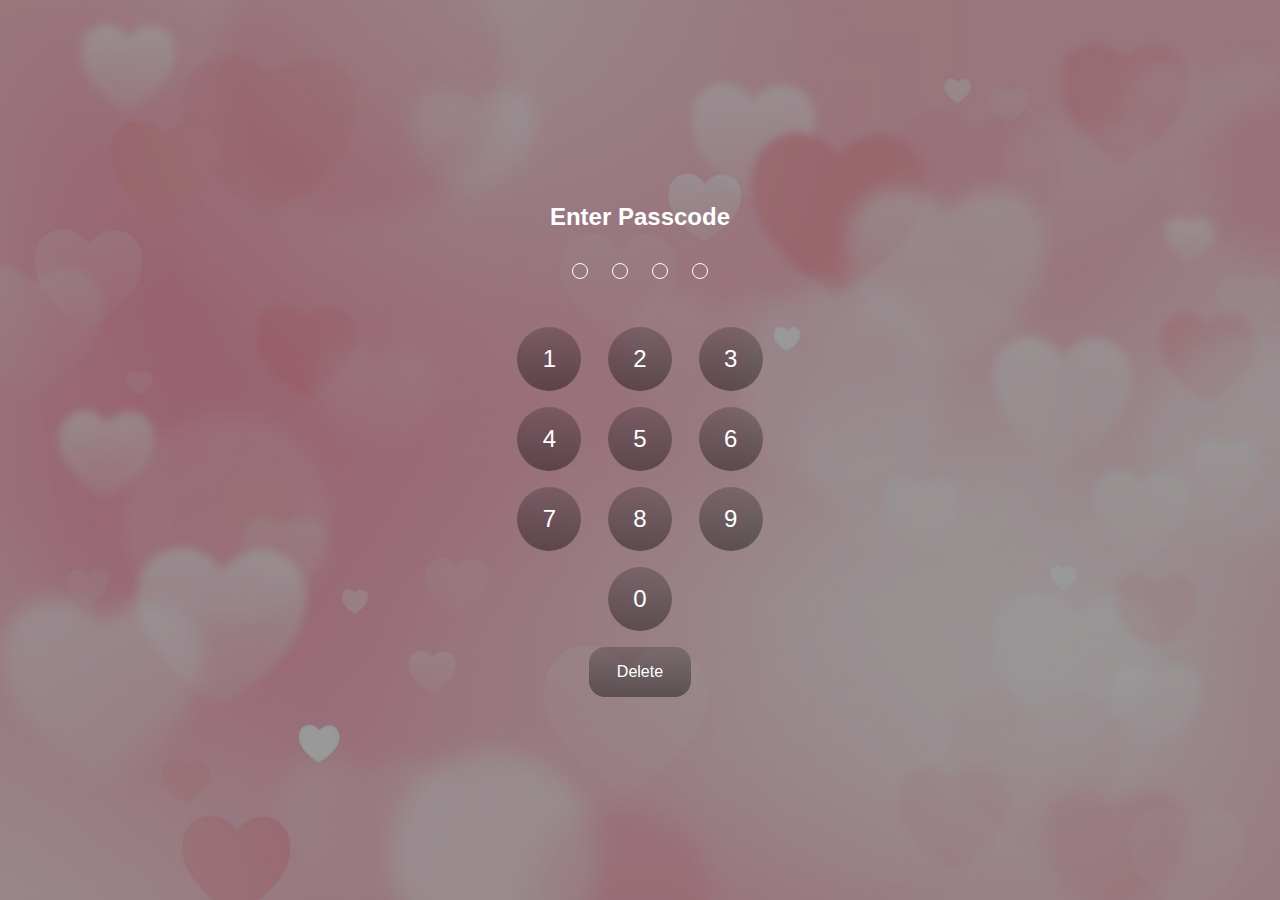
<file: index.html>
<!DOCTYPE html>
<html lang="en">
  <head>
    <meta charset="UTF-8" />
    <meta name="viewport" content="width=device-width, initial-scale=1.0" />
    <link rel="stylesheet" href="style.css" />
    <script src="index.js" defer></script>
    <title>Love</title>
  </head>
  <body>
    <main>
      <div class="hint">
        <h3 class="hint-text">Hint: Our Anniverssary</h3>
      </div>
      <h1>Enter Passcode</h1>
      <div class="lock">
        <span class="code"></span><span class="code"></span
        ><span class="code"></span><span class="code"></span>
      </div>

      <div class="numbers">
        <button class="btn" value="1">1</button
        ><button class="btn" value="2">2</button
        ><button class="btn" value="3">3</button
        ><button class="btn" value="4">4</button
        ><button class="btn" value="5">5</button
        ><button class="btn" value="6">6</button
        ><button class="btn" value="7">7</button
        ><button class="btn" value="8">8</button
        ><button class="btn" value="9">9</button
        ><button class="btn zero" value="0">0</button>
      </div>

      <div class="delete-container">
        <button class="delete">Delete</button>
      </div>
    </main>
  </body>
</html>
</file>
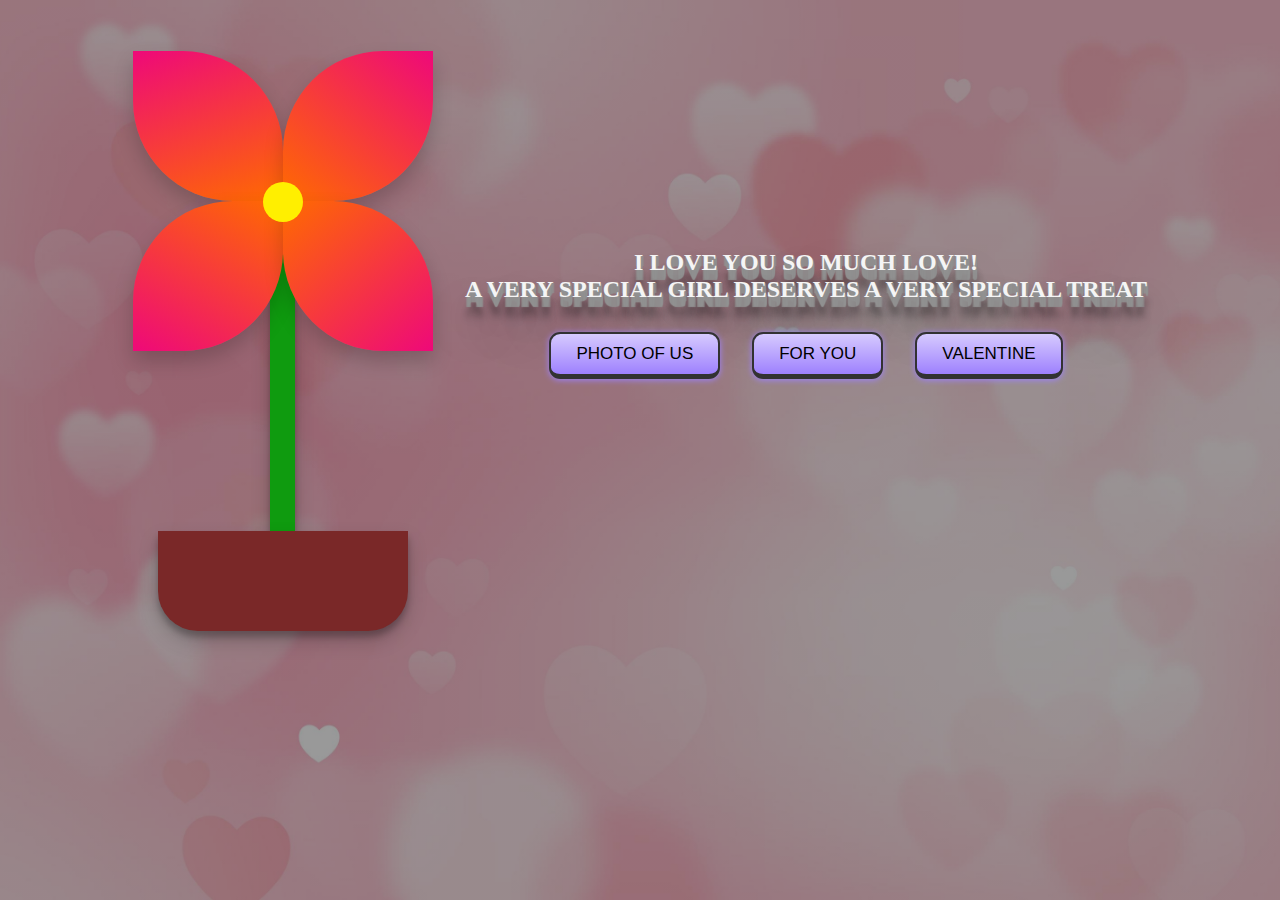
<file: flower.html>
<!DOCTYPE html>
<html lang="en">
  <head>
    <meta charset="UTF-8" />
    <meta name="viewport" content="width=device-width, initial-scale=1.0" />
    <title>My Gift</title>
    <link rel="stylesheet" href="flower.css" />
    <link href="https://unpkg.com/aos@2.3.1/dist/aos.css" rel="stylesheet" />
  </head>
  <body>
    <section>
      <div class="container" id="object">
        <div class="row">
          <div id="box1" class="box"></div>
          <div id="box2" class="box"></div>
        </div>
        <div class="row">
          <div id="box3" class="box"></div>
          <div id="box4" class="box"></div>
        </div>
        <div class="row">
          <div class="circle"></div>
        </div>
        <div class="row">
          <div id="line" class="line"></div>
        </div>
        <div class="row">
          <div id="pot" class="pot"></div>
        </div>
      </div>
      <div class="content">
        <div class="text-content">
          <h1 class="text-shadows">I love you so much love!</h1>
          <h3 class="text-shadows">
            A very special girl deserves a very special treat
          </h3>
        </div>
        <div class="btn-container">
          <button class="btn us">PHOTO OF US</button>
          <button class="you btn">FOR YOU</button>
          <button class="invitation btn">VALENTINE</button>
        </div>
      </div>
    </section>
  </body>
</html>
<script src="https://unpkg.com/aos@2.3.1/dist/aos.js"></script>
<script>
  AOS.init();
  const btn = document.querySelector(".us");
  const playlist = document.querySelector(".you");
  const invitation = document.querySelector(".invitation");

  btn.addEventListener("click", () => {
    window.location = "heart.html";
  });

  invitation.addEventListener("click", () => {
    window.location = "valentine.html";
  });

  playlist.addEventListener("click", () => {
    window.location = "playlist.html";
  });
</script>
</file>
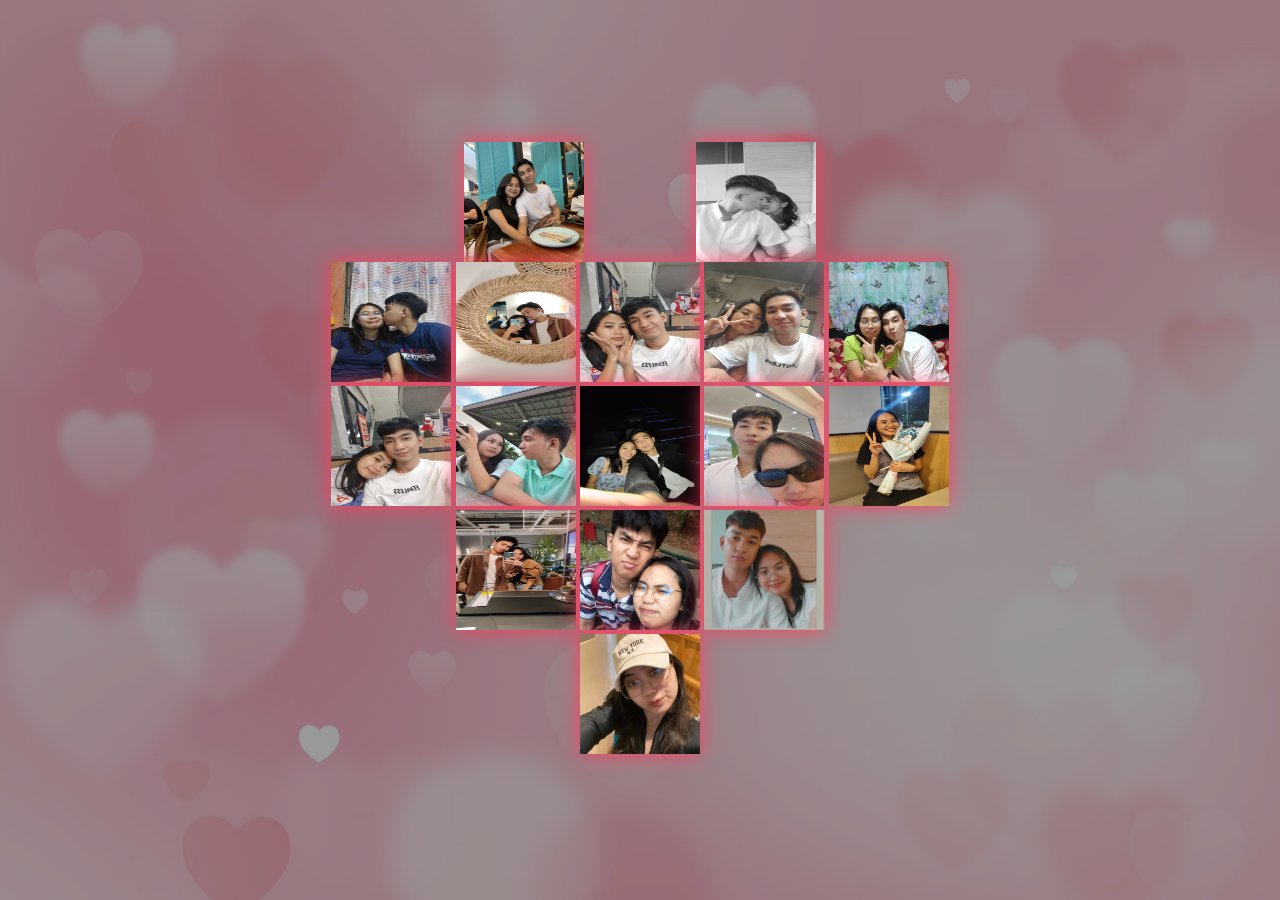
<file: heart.html>
<!DOCTYPE html>
<html lang="en">
  <head>
    <meta charset="UTF-8" />
    <meta name="viewport" content="width=device-width, initial-scale=1.0" />
    <title>Heart</title>
    <link rel="stylesheet" href="heart.css" />
    <link href="https://unpkg.com/aos@2.3.1/dist/aos.css" rel="stylesheet" />
  </head>
  <body>
    <main>
      <section class="heart-container">
        <figure class="top-heart">
          <img data-aos="fade-up" src="assets/baby.jpg" alt="" />
          <img data-aos="fade-up" src="assets/2.jfif" alt="" />
        </figure>
        <figure class="second-row">
          <img
            data-aos="fade-up"
            data-aos-delay="500"
            src="assets/3.jfif"
            alt=""
          />
          <img
            data-aos="fade-up"
            data-aos-delay="500"
            src="assets/4.jfif"
            alt=""
          />
          <img
            data-aos="fade-up"
            data-aos-delay="500"
            src="assets/5.jfif"
            alt=""
          />
          <img
            data-aos="fade-up"
            data-aos-delay="500"
            src="assets/6.jfif"
            alt=""
          />
          <img
            data-aos="fade-up"
            data-aos-delay="500"
            src="assets/7.jfif"
            alt=""
          />
        </figure>
        <figure class="third-row">
          <img
            data-aos="fade-up"
            data-aos-delay="1000"
            src="assets/8.jfif"
            alt=""
          />
          <img
            data-aos="fade-up"
            data-aos-delay="1000"
            src="assets/9.jfif"
            alt=""
          />
          <img
            data-aos="fade-up"
            data-aos-delay="1000"
            src="assets/10.jfif"
            alt=""
          />
          <img
            data-aos="fade-up"
            data-aos-delay="1000"
            src="assets/11.jfif"
            alt=""
          />
          <img
            data-aos="fade-up"
            data-aos-delay="1000"
            src="assets/12.jfif"
            alt=""
          />
        </figure>
        <figure class="fourth-row">
          <img
            data-aos="fade-up"
            data-aos-delay="1500"
            src="assets/13.jfif"
            alt=""
          />
          <img
            data-aos="fade-up"
            data-aos-delay="1500"
            src="assets/14.jfif"
            alt=""
          />
          <img
            data-aos="fade-up"
            data-aos-delay="1500"
            src="assets/mema.jpg"
            alt=""
          />
        </figure>
        <figure class="fifth-row">
          <img
            data-aos="fade-up"
            data-aos-delay="2000"
            src="assets/love.jpg"
            alt=""
          />
        </figure>
      </section>
    </main>
  </body>
</html>
<script src="https://unpkg.com/aos@2.3.1/dist/aos.js"></script>
<script>
  AOS.init({
    duration: 1000,
  });
</script>
</file>
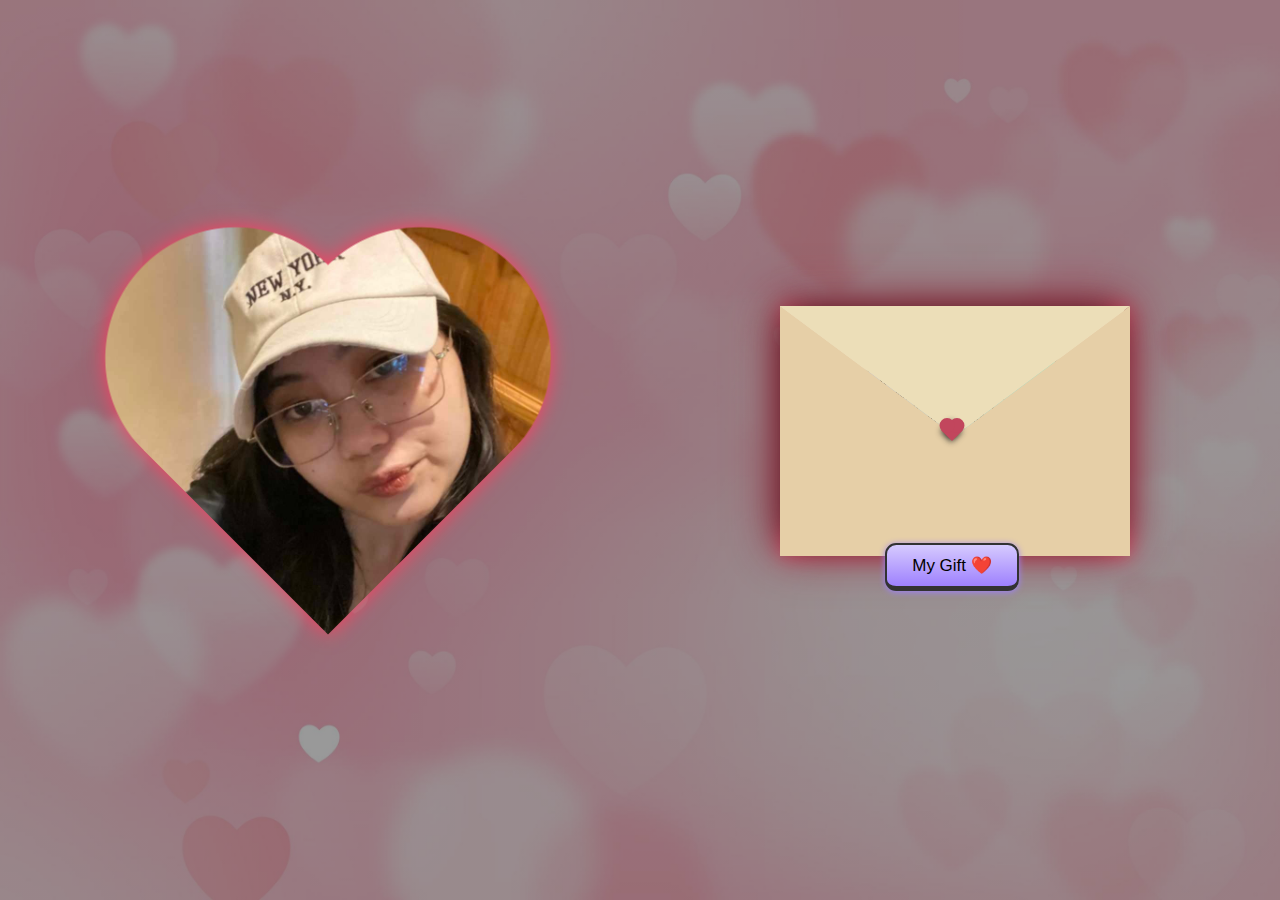
<file: home.html>
<!DOCTYPE html>
<html lang="en">
  <head>
    <meta charset="UTF-8" />
    <meta name="viewport" content="width=device-width, initial-scale=1.0" />
    <link rel="stylesheet" href="home.css" />
    <title>Love</title>
    <link rel="preconnect" href="https://fonts.googleapis.com" />
    <link rel="preconnect" href="https://fonts.gstatic.com" crossorigin />
    <link
      href="https://fonts.googleapis.com/css2?family=Caveat:wght@400..700&display=swap"
      rel="stylesheet"
    />
    <script src="home.js" defer></script>
  </head>
  <body>
    <main>
      <!-- <div class="heart"></div> -->
      <figure class="img-heart">
        <img src="assets/love.jpg" alt="" />
      </figure>

      <div class="container">
        <div class="envelope-wrapper">
          <div class="envelope">
            <div class="letter">
              <div class="text">
                <strong> Dear Love, </strong>
                <p>
                  Happy Valentine's day love, You're the prettiest girl I ever
                  met. I adore you to the fullest. Let me take care of you for
                  the rest of your life.
                </p>
                <p class="sincerely">Sincerely, Love</p>
              </div>
            </div>
          </div>
          <div class="heart"></div>
        </div>
        <button class="btn">My Gift ❤️</button>
      </div>
    </main>
  </body>
</html>
</file>
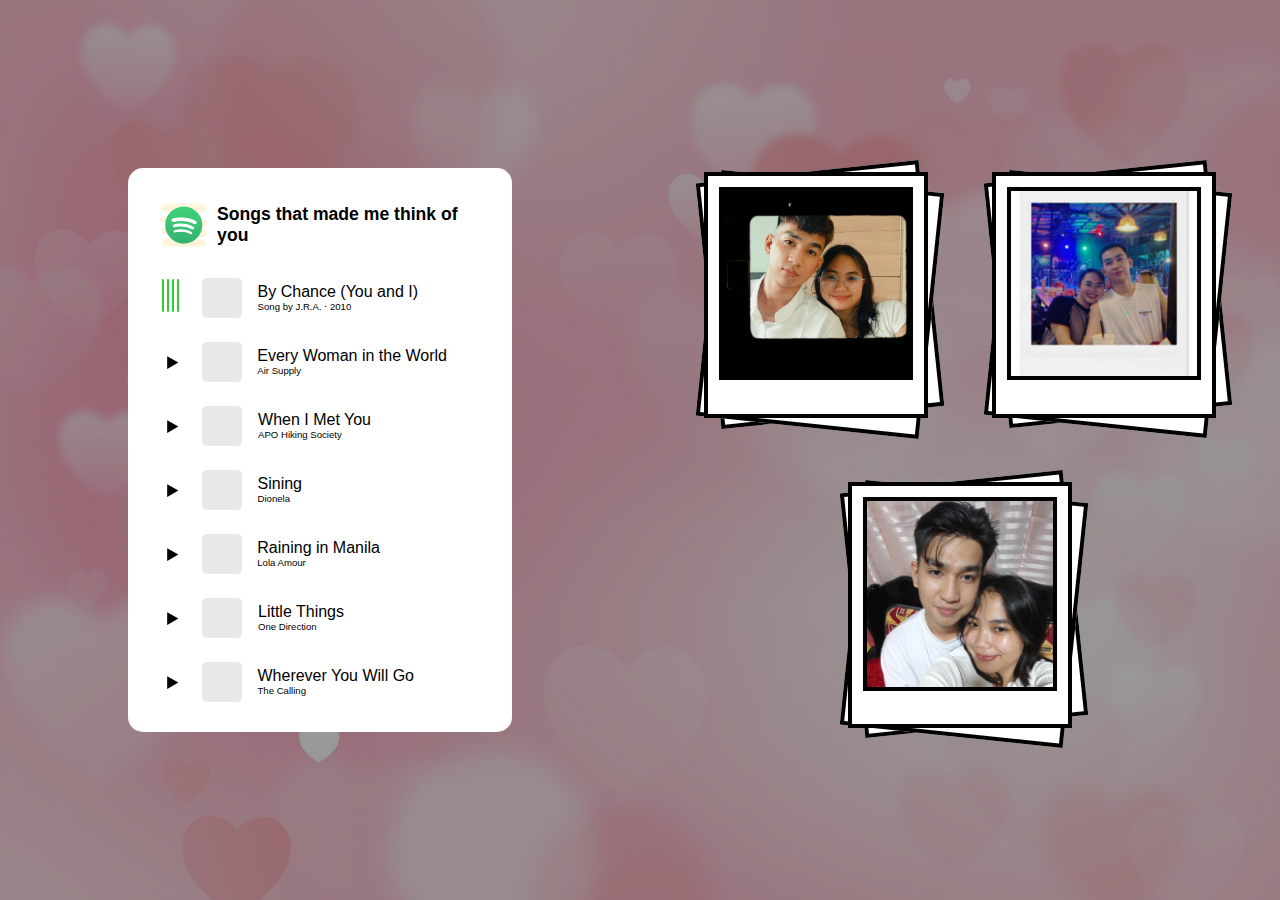
<file: playlist.html>
<!DOCTYPE html>
<html lang="en">
  <head>
    <meta charset="UTF-8" />
    <meta name="viewport" content="width=device-width, initial-scale=1.0" />
    <title>Document</title>
    <link rel="stylesheet" href="playlist.css" />
  </head>
  <body>
    <main>
      <div class="container">
        <div class="main">
          <div class="currentplaying">
            <svg
              height="50px"
              width="50px"
              viewBox="0 0 64 64"
              xmlns="http://www.w3.org/2000/svg"
              class="spotify"
            >
              <radialGradient
                gradientUnits="userSpaceOnUse"
                gradientTransform="translate(0 -534)"
                r="43.888"
                cy="572.064"
                cx="33.34"
                id="ipdIa4~cOclR8yt_ClW93a"
              >
                <stop stop-color="#f4e9c3" offset="0"></stop>
                <stop stop-color="#f8eecd" offset=".219"></stop>
                <stop stop-color="#fdf4dc" offset=".644"></stop>
                <stop stop-color="#fff6e1" offset="1"></stop>
              </radialGradient>
              <path
                d="M51.03,37.34c0.16,0.98,1.08,1.66,2.08,1.66h5.39c2.63,0,4.75,2.28,4.48,4.96	C62.74,46.3,60.64,48,58.29,48H49c-1.22,0-2.18,1.08-1.97,2.34c0.16,0.98,1.08,1.66,2.08,1.66h8.39c1.24,0,2.37,0.5,3.18,1.32	C61.5,54.13,62,55.26,62,56.5c0,2.49-2.01,4.5-4.5,4.5h-49c-1.52,0-2.9-0.62-3.89-1.61C3.62,58.4,3,57.02,3,55.5	C3,52.46,5.46,50,8.5,50H14c1.22,0,2.18-1.08,1.97-2.34C15.81,46.68,14.89,44,13.89,44H5.5c-2.63,0-4.75-2.28-4.48-4.96	C1.26,36.7,3.36,35,5.71,35H8c1.71,0,3.09-1.43,3-3.16C10.91,30.22,9.45,29,7.83,29H4.5c-2.63,0-4.75-2.28-4.48-4.96	C0.26,21.7,2.37,20,4.71,20H20c0.83,0,1.58-0.34,2.12-0.88C22.66,18.58,23,17.83,23,17c0-1.66-1.34-3-3-3h-1.18	c-0.62-0.09-1.43,0-2.32,0h-9c-1.52,0-2.9-0.62-3.89-1.61S2,10.02,2,8.5C2,5.46,4.46,3,7.5,3h49c3.21,0,5.8,2.79,5.47,6.06	C61.68,11.92,60.11,14,57.24,14H52c-2.76,0-5,2.24-5,5c0,1.38,0.56,2.63,1.46,3.54C49.37,23.44,50.62,24,52,24h6.5	c3.21,0,5.8,2.79,5.47,6.06C63.68,32.92,61.11,35,58.24,35H53C51.78,35,50.82,36.08,51.03,37.34z"
                fill="url(#ipdIa4~cOclR8yt_ClW93a)"
              ></path>
              <linearGradient
                gradientUnits="userSpaceOnUse"
                gradientTransform="translate(0 -534)"
                y2="590.253"
                y1="530.096"
                x2="32"
                x1="32"
                id="ipdIa4~cOclR8yt_ClW93b"
              >
                <stop stop-color="#42d778" offset="0"></stop>
                <stop stop-color="#3dca76" offset=".428"></stop>
                <stop stop-color="#34b171" offset="1"></stop>
              </linearGradient>
              <path
                d="M57,32c0,12.837-9.663,23.404-22.115,24.837C33.942,56.942,32.971,57,32,57	c-1.644,0-3.25-0.163-4.808-0.471C15.683,54.298,7,44.163,7,32C7,18.192,18.192,7,32,7S57,18.192,57,32z"
                fill="url(#ipdIa4~cOclR8yt_ClW93b)"
              ></path>
              <path
                d="M41.683,44.394c-0.365,0-0.731-0.181-1.096-0.365c-3.471-2.009-7.674-3.105-12.24-3.105	c-2.559,0-5.116,0.364-7.491,0.912c-0.365,0-0.914,0.183-1.096,0.183c-0.914,0-1.461-0.732-1.461-1.462	c0-0.913,0.547-1.463,1.279-1.643c2.923-0.732,5.846-1.096,8.951-1.096c5.116,0,9.866,1.276,13.885,3.655	c0.548,0.364,0.914,0.73,0.914,1.642C43.145,43.847,42.414,44.394,41.683,44.394z M44.241,38.181c-0.547,0-0.912-0.18-1.279-0.364	c-3.835-2.375-9.135-3.839-15.163-3.839c-2.924,0-5.664,0.366-7.674,0.916c-0.549,0.18-0.731,0.18-1.096,0.18	c-1.096,0-1.827-0.912-1.827-1.826c0-1.096,0.549-1.645,1.461-2.009c2.74-0.73,5.481-1.279,9.317-1.279	c6.213,0,12.241,1.463,16.991,4.384c0.73,0.364,1.096,1.096,1.096,1.826C46.069,37.269,45.337,38.181,44.241,38.181z M47.165,30.876	c-0.548,0-0.731-0.182-1.279-0.364c-4.385-2.559-10.961-4.021-17.356-4.021c-3.289,0-6.577,0.366-9.5,1.096	c-0.366,0-0.731,0.182-1.279,0.182c-1.279,0.183-2.193-0.912-2.193-2.192c0-1.279,0.731-2.009,1.644-2.192	c3.471-1.096,7.125-1.462,11.327-1.462c6.943,0,14.25,1.462,19.731,4.567c0.73,0.366,1.278,1.096,1.278,2.193	C49.357,29.961,48.442,30.876,47.165,30.876z"
                fill="#fff"
              ></path>
            </svg>
            <p class="heading">Songs that made me think of you</p>
          </div>
          <div class="loader">
            <div class="song">
              <p class="name">By Chance (You and I)</p>
              <p class="artist">Song by J.R.A. ‧ 2010</p>
            </div>
            <div class="albumcover"></div>
            <div class="loading">
              <div class="load"></div>
              <div class="load"></div>
              <div class="load"></div>
              <div class="load"></div>
            </div>
          </div>
          <div class="loader">
            <div class="song">
              <p class="name">Every Woman in the World</p>
              <p class="artist">Air Supply</p>
            </div>
            <div class="albumcover"></div>
            <div class="play"></div>
          </div>
          <div class="loader">
            <div class="song">
              <p class="name">When I Met You</p>
              <p class="artist">APO Hiking Society</p>
            </div>
            <div class="albumcover"></div>
            <div class="play"></div>
          </div>
          <div class="loader">
            <div class="song">
              <p class="name">Sining</p>
              <p class="artist">Dionela</p>
            </div>
            <div class="albumcover"></div>
            <div class="play"></div>
          </div>
          <div class="loader">
            <div class="song">
              <p class="name">Raining in Manila</p>
              <p class="artist">Lola Amour</p>
            </div>
            <div class="albumcover"></div>
            <div class="play"></div>
          </div>
          <div class="loader">
            <div class="song">
              <p class="name">Little Things</p>
              <p class="artist">One Direction</p>
            </div>
            <div class="albumcover"></div>
            <div class="play"></div>
          </div>
          <div class="loader">
            <div class="song">
              <p class="name">Wherever You Will Go</p>
              <p class="artist">The Calling</p>
            </div>
            <div class="albumcover"></div>
            <div class="play"></div>
          </div>
        </div>
      </div>

      <section class="right">
        <div class="stack row">
          <div class="card">
            <div class="image">
              <img src="assets/collage1.jpg" alt="" />
            </div>
          </div>
        </div>
        <div class="stack">
          <div class="card">
            <div class="image">
              <img src="assets/collage2.jpg" alt="" />
            </div>
          </div>
        </div>
        <div class="stack">
          <div class="card">
            <div class="image">
              <img src="assets/collage3.jpg" alt="" />
            </div>
          </div>
        </div>
      </section>
    </main>
  </body>
</html>
</file>
<file: style.css>
* {
  margin: 0;
  padding: 0;
  box-sizing: border-box;
  font-family: "Gill Sans", "Gill Sans MT", Calibri, "Trebuchet MS", sans-serif;
}

body {
  width: 100%;
  height: 100dvh;
  background: linear-gradient(to top, rgba(0, 0, 0, 0.4), rgba(0, 0, 0, 0.4)),
    url("assets/bg.jpg");
  background-position: center;
  background-size: cover;

  display: flex;
  justify-content: center;
  align-items: center;
}

main {
  width: 100%;
}

main > h1 {
  text-align: center;
  font-size: 1.5rem;
  color: white;
}

.lock {
  margin-block: 2rem;
  width: 100%;
  display: flex;
  justify-content: center;
  gap: 1.5rem;
}

.code {
  width: 1rem;
  height: 1rem;
  border-radius: 50%;
  border: 1px solid white;
}

.numbers {
  margin-block-start: 3rem;
  width: 65%;
  margin-inline: auto;
  display: grid;
  grid-template-columns: repeat(3, 1fr);
  place-items: center;
  gap: 1rem;
}

.btn {
  width: 1rem;
  height: 1rem;
  padding: 2rem;
  border-radius: 50%;
  background: linear-gradient(to top, rgba(0, 0, 0, 0.4), rgba(0, 0, 0, 0.2));
  color: white;
  font-size: 1.5rem;
  outline: none;
  border: none;

  display: flex;
  justify-content: center;
  align-items: center;
  cursor: pointer;
}

.zero {
  grid-column: 2 / 3;
}

.delete-container {
  width: 65%;
  display: flex;
  justify-content: center;
  align-items: center;
  margin-inline: auto;
}

.delete {
  margin-block: 1rem;
  width: 40%;
  font-size: 1rem;
  outline: none;
  border: none;
  padding: 1rem;
  border-radius: 1rem;
  color: white;
  background: linear-gradient(to top, rgba(0, 0, 0, 0.4), rgba(0, 0, 0, 0.2));
}

.hint {
  text-align: center;
  color: rgb(207, 27, 27);
  font-size: 0.8rem;
  height: 1rem;
  width: 100%;
}

.hint-text {
  display: none;
}

@media all and (min-width: 1024px) and (orientation: landscape) {
  .numbers {
    width: 20%;
  }

  .delete-container {
    width: 20%;
  }
}
</file>
<file: flower.css>
* {
  margin: 0;
  padding: 0;
  box-sizing: border-box;
  font-family: "Gill Sans", "Gill Sans MT", Calibri, "Trebuchet MS", sans-serif;
}

:root {
  --color-primary: #f6aca2;
  --color-secondary: #f49b90;
  --color-tertiary: #f28b7d;
  --color-quaternary: #f07a6a;
  --color-quinary: #ee6352;
}

body {
  width: 100%;
  height: 100dvh;
  background: linear-gradient(to top, rgba(0, 0, 0, 0.4), rgba(0, 0, 0, 0.4)),
    url("assets/bg.jpg");
  background-position: center;
  background-size: cover;
}

section {
  display: flex;
  justify-content: center;
  align-items: center;
  gap: 2rem;
}

.content {
  display: flex;
  flex-direction: column;
  align-items: center;
}

.text-content > .text-shadows {
  text-transform: uppercase;
  text-align: center;
  font-family: verdana;
  font-size: 1.5em;
  font-weight: 700;
  color: #f5f5f5;
  text-shadow: 1px 1px 1px #919191, 1px 2px 1px #919191, 1px 3px 1px #919191,
    1px 4px 1px #919191, 1px 5px 1px #919191, 1px 6px 1px #919191,
    1px 7px 1px #919191, 1px 8px 1px #919191, 1px 9px 1px #919191,
    1px 10px 1px #919191, 1px 18px 6px rgba(16, 16, 16, 0.4),
    1px 22px 10px rgba(16, 16, 16, 0.2), 1px 25px 35px rgba(16, 16, 16, 0.2),
    1px 30px 60px rgba(16, 16, 16, 0.4);
}
/* flower */
.container {
  padding-top: 4%;
}
.row {
  display: flex;
  align-items: center;
  justify-content: center;
}
.box {
  width: 150px;
  height: 150px;
  z-index: 10;
  box-shadow: 0 10px 20px rgba(0, 0, 0, 0.19);
  animation: 2s scale linear;
}
#box1 {
  transform-origin: bottom right;
  border-radius: 0px 100px 0px 100px;
  background: linear-gradient(160deg, #ee0979 0%, #ff6a00 100%);
}
#box2 {
  transform-origin: bottom left;
  border-radius: 100px 0px 100px 0px;
  background: linear-gradient(220deg, #ee0979 0%, #ff6a00 100%);
}
#box3 {
  transform-origin: top right;
  border-radius: 100px 0px 100px 0px;
  background: linear-gradient(30deg, #ee0979 0%, #ff6a00 100%);
}
#box4 {
  transform-origin: top left;
  border-radius: 0px 100px 0px 100px;
  background: linear-gradient(320deg, #ee0979 0%, #ff6a00 100%);
}
.circle {
  width: 40px;
  height: 40px;
  border-radius: 100%;
  background: #ffef00;
  z-index: 100;
  margin-top: -298px;
}
.line {
  background: #0f9b0f;
  margin-top: -130px;
  width: 25px;
  height: 310px;
  box-shadow: 0 10px 20px rgba(0, 0, 0, 0.19), 0 6px 6px rgba(0, 0, 0, 0.23);
}
.pot {
  background: #7a2828;
  border-radius: 0px 0px 40px 40px;
  width: 250px;
  height: 100px;
  box-shadow: 0 10px 20px rgba(0, 0, 0, 0.19), 0 6px 6px rgba(0, 0, 0, 0.23);
}
@keyframes scale {
  0% {
    scale: 0.1;
  }
  100% {
    scale: 1;
  }
}

.btn-container {
  width: 100%;
  display: flex;
  gap: 2rem;
  justify-content: center;
}

.btn,
.btn:focus {
  margin-block-start: 2rem;
  font-size: 17px;
  padding: 10px 25px;
  border-radius: 0.7rem;
  background-image: linear-gradient(rgb(214, 202, 254), rgb(158, 129, 254));
  border: 2px solid rgb(50, 50, 50);
  border-bottom: 5px solid rgb(50, 50, 50);
  box-shadow: 0px 1px 6px 0px rgb(158, 129, 254);
  transform: translate(0, -3px);
  cursor: pointer;
  transition: 0.2s;
  transition-timing-function: linear;
}

.btn:active {
  transform: translate(0, 0);
  border-bottom: 2px solid rgb(50, 50, 50);
}
</file>
<file: heart.css>
* {
  margin: 0;
  padding: 0;
  box-sizing: border-box;
  font-family: "Gill Sans", "Gill Sans MT", Calibri, "Trebuchet MS", sans-serif;
}

body {
  width: 100%;
  height: 100dvh;
  background: linear-gradient(to top, rgba(0, 0, 0, 0.4), rgba(0, 0, 0, 0.4)),
    url("assets/bg.jpg");
  background-position: center;
  background-size: cover;
}

main {
  width: 100%;
  height: 100%;
  padding: 1rem;
  /* display: flex;
  justify-content: center;
  align-items: center; */
}

.heart-container {
  width: 100%;
  height: 100%;
  display: flex;
  flex-direction: column;
  justify-content: center;
  align-items: center;
}

.top-heart {
  width: 100%;
  display: flex;
  justify-content: center;
  gap: 7rem;
}

img {
  height: 120px;
  width: 120px;
  filter: drop-shadow(0 0 10px #ff3e60);
}

.btn,
.btn:focus {
  font-size: 17px;
  padding: 10px 25px;
  border-radius: 0.7rem;
  background-image: linear-gradient(rgb(214, 202, 254), rgb(158, 129, 254));
  border: 2px solid rgb(50, 50, 50);
  border-bottom: 5px solid rgb(50, 50, 50);
  box-shadow: 0px 1px 6px 0px rgb(158, 129, 254);
  transform: translate(0, -3px);
  cursor: pointer;
  transition: 0.2s;
  transition-timing-function: linear;
}

.btn:active {
  transform: translate(0, 0);
  border-bottom: 2px solid rgb(50, 50, 50);
}
</file>
<file: home.css>
* {
  margin: 0;
  padding: 0;
  box-sizing: border-box;
  font-family: "Gill Sans", "Gill Sans MT", Calibri, "Trebuchet MS", sans-serif;
}

:root {
  --primary: white;
  --bg-color: #254336;
  --bg-envelope-color: #f5edd1;
  --envelope-tab: #ecdeb8;
  --envelope-cover: #e6cfa7;
  --shadow-color: #1c1c1c;
  --heart-color: #c2465d;
}

body {
  width: 100%;
  height: 100dvh;
  background: linear-gradient(to top, rgba(0, 0, 0, 0.4), rgba(0, 0, 0, 0.4)),
    url("assets/bg.jpg");
  background-position: center;
  background-size: cover;
}

main {
  width: 100%;
  height: 100dvh;
  padding: 1rem;
  display: flex;
}

/* .heart {
  --c: red;
  width: 200px;
  aspect-ratio: 1;
  background: radial-gradient(circle at 60% 65%, var(--c) 64%, #0000 65%) top
      left/50% 50%,
    radial-gradient(circle at 40% 65%, var(--c) 64%, #0000 65%) top right/50%
      50%,
    conic-gradient(from -45deg at 50% 85.5%, var(--c) 90deg, #0000 0)
      bottom/100% 50%;
  background-repeat: no-repeat;
}
 */
img {
  width: 450px;
  height: 450px;
  aspect-ratio: 1;
  object-fit: cover;
  --_m: radial-gradient(#000 69%, #0000 70%) 84.5%/50%;
  -webkit-mask-box-image: var(--_m);
  mask-border: var(--_m);
  clip-path: polygon(-41% 0, 50% 91%, 141% 0);
}

.img-heart {
  filter: drop-shadow(0 0 10px #ff3e60);
  width: 100%;
  display: flex;
  justify-content: center;
  align-items: center;
}

/* fallback until better support for mask-border */
@supports not (-webkit-mask-box-image: var(--_m)) {
  img {
    --_m: radial-gradient(at 70% 31%, #000 29%, #0000 30%),
      radial-gradient(at 30% 31%, #000 29%, #0000 30%),
      linear-gradient(#000 0 0) bottom/100% 50% no-repeat;
    -webkit-mask: var(--_m);
    mask: var(--_m);
  }
}

.container {
  width: 100%;
  display: flex;
  flex-direction: column;
  justify-content: center;
  align-items: center;
}
.container > .envelope-wrapper {
  background: var(--bg-envelope-color);
  box-shadow: 0 0 40px var(--shadow-color);
  filter: drop-shadow(0 0 10px #ff3e60);
}
.envelope-wrapper > .envelope {
  position: relative;
  width: 21.5rem;
  height: 15rem;
}
.envelope-wrapper > .envelope::before {
  content: "";
  position: absolute;
  top: 0;
  z-index: 2;
  border-top: 130px solid var(--envelope-tab);
  border-right: 175px solid transparent;
  border-left: 175px solid transparent;
  transform-origin: top;
  transition: all 0.5s ease-in-out 0.7s;
}
.envelope-wrapper > .envelope::after {
  content: "";
  position: absolute;
  z-index: 2;
  width: 0px;
  height: 0px;
  border-top: 130px solid transparent;
  border-right: 175px solid var(--envelope-cover);
  border-bottom: 120px solid var(--envelope-cover);
  border-left: 175px solid var(--envelope-cover);
}
.sincerely {
  text-align: text;
  margin-right: 1rem;
}

.envelope > .letter {
  position: absolute;
  right: 20%;
  bottom: 0;
  width: 54%;
  height: 80%;
  background: #74ebd5; /* fallback for old browsers */
  background: -webkit-linear-gradient(
    to right,
    #acb6e5,
    #74ebd5
  ); /* Chrome 10-25, Safari 5.1-6 */
  background: linear-gradient(
    to right,
    #acb6e5,
    #74ebd5
  ); /* W3C, IE 10+/ Edge, Firefox 16+, Chrome 26+, Opera 12+, Safari 7+ */

  text-align: center;
  transition: all 1s ease-in-out;
  box-shadow: 0 0 5px var(--shadow-color);
  padding: 20px 10px;
}

.envelope > .letter > .text {
  font-family: "Caveat", cursive;
  font-style: normal;
  color: var(--txt-color);
  text-align: justify;
  font-size: 11px;
  padding-right: 2px;
}

.text strong {
  font-size: 12px;
}

.heart {
  position: absolute;
  top: 50%;
  left: 50%;
  width: 15px;
  height: 15px;
  background: var(--heart-color);
  z-index: 4;
  transform: translate(-50%, -20%) rotate(45deg);
  transition: transform 0.5s ease-in-out 1s;
  box-shadow: 0 1px 6px var(--shadow-color);
  cursor: pointer;
}

.heart:before,
.heart:after {
  content: "";
  position: absolute;
  width: 15px;
  height: 15px;
  background-color: var(--heart-color);
  border-radius: 50%;
}
.heart:before {
  top: -7.5px;
}
.heart:after {
  right: 7.5px;
}
.flap > .envelope:before {
  transform: rotateX(180deg);
  z-index: 0;
}
.flap > .envelope > .letter {
  bottom: 100px;
  transform: scale(1.5);
  transition-delay: 1s;
}
.flap > .heart {
  transform: rotate(90deg);
  transition-delay: 0.4s;
}

.btn,
.btn:focus {
  font-size: 17px;
  padding: 10px 25px;
  border-radius: 0.7rem;
  background-image: linear-gradient(rgb(214, 202, 254), rgb(158, 129, 254));
  border: 2px solid rgb(50, 50, 50);
  border-bottom: 5px solid rgb(50, 50, 50);
  box-shadow: 0px 1px 6px 0px rgb(158, 129, 254);
  transform: translate(0, -3px);
  cursor: pointer;
  transition: 0.2s;
  transition-timing-function: linear;
}

.btn:active {
  transform: translate(0, 0);
  border-bottom: 2px solid rgb(50, 50, 50);
}
</file>
<file: playlist.css>
* {
  margin: 0;
  padding: 0;
  box-sizing: border-box;
  font-family: "Gill Sans", "Gill Sans MT", Calibri, "Trebuchet MS", sans-serif;
}

:root {
  --color-primary: #f6aca2;
  --color-secondary: #f49b90;
  --color-tertiary: #f28b7d;
  --color-quaternary: #f07a6a;
  --color-quinary: #ee6352;
}

body {
  width: 100%;
  height: 100dvh;
  background: linear-gradient(to top, rgba(0, 0, 0, 0.4), rgba(0, 0, 0, 0.4)),
    url("assets/bg.jpg");
  background-position: center;
  background-size: cover;
}

main {
  width: 100%;
  height: 100%;
  display: flex;
  justify-content: center;
  align-items: center;
}

.right {
  width: 100%;
  display: flex;
  flex-wrap: wrap;
  justify-content: center;
  gap: 4rem;
}
/* From Uiverse.io by janisar-hyder */
img {
  display: block;
  width: 100%;
}

.stack {
  width: 35%;
  transition: 0.25s ease;
}

.stack:hover {
  transform: rotate(5deg);
}

.card:before {
  transform: translatey(-2%) rotate(-4deg);
}
.card:after {
  transform: translatey(2%) rotate(4deg);
}

.card {
  aspect-ratio: 3 / 2;
  border: 4px solid;
  background-color: #fff;
  position: relative;
  transition: 0.15s ease;
  cursor: pointer;
  padding: 5% 5% 15% 5%;
  &:before,
  &:after {
    content: "";
    display: block;
    position: absolute;
    height: 100%;
    width: 100%;
    border: 4px solid;
    background-color: #fff;
    transform-origin: center center;
    z-index: -1;
    transition: 0.15s ease;
    top: 0;
    left: 0;
  }

  &:before {
    transform: translatey(-2%) rotate(-6deg);
  }

  &:after {
    transform: translatey(2%) rotate(6deg);
  }
}
.image {
  width: 100%;
  border: 4px solid;
  background-color: #eee;
  aspect-ratio: 1 / 1;
  position: relative;
}

.browser-warning {
  margin-bottom: 4rem;
}

@supports (aspect-ratio: 1 / 1) {
  .browser-warning {
    display: none;
  }
}

/* From Uiverse.io by Praashoo7 */
.container {
  width: 100%;
  display: flex;
  justify-content: center;
  align-items: center;
}

.main {
  width: 60%;
  background-color: white;
  padding: 1em;
  padding-bottom: 1.1em;
  border-radius: 15px;
  margin: 1em;
}

.loader {
  display: flex;
  flex-direction: row;
  height: 4em;
  padding-left: 1em;
  padding-right: 1em;
  transform: rotate(180deg);
  justify-content: right;
  border-radius: 10px;
  transition: 0.4s ease-in-out;
}

.loader:hover {
  cursor: pointer;
  background-color: lightgray;
}

.currentplaying {
  display: flex;
  margin: 1em;
}

.spotify {
  width: 50px;
  height: 50px;
  margin-right: 0.6em;
}

.heading {
  color: black;
  font-size: 1.1em;
  font-weight: bold;
  align-self: center;
}

.loading {
  display: flex;
  margin-top: 1em;
  margin-left: 0.3em;
}

.load {
  width: 2px;
  height: 33px;
  background-color: limegreen;
  animation: 1s move6 infinite;
  border-radius: 5px;
  margin: 0.1em;
}

.load:nth-child(1) {
  animation-delay: 0.2s;
}

.load:nth-child(2) {
  animation-delay: 0.4s;
}

.load:nth-child(3) {
  animation-delay: 0.6s;
}

.play {
  position: relative;
  left: 0.35em;
  height: 1.6em;
  width: 1.6em;
  clip-path: polygon(50% 50%, 100% 50%, 75% 6.6%);
  background-color: black;
  transform: rotate(-90deg);
  align-self: center;
  margin-top: 0.7em;
  justify-self: center;
}

.albumcover {
  position: relative;
  margin-right: 1em;
  height: 40px;
  width: 40px;
  background-color: rgb(233, 232, 232);
  align-self: center;
  border-radius: 5px;
}

.song {
  position: relative;
  transform: rotate(180deg);
  margin-right: 1em;
  color: black;
  align-self: center;
}

.artist {
  font-size: 0.6em;
}

@keyframes move6 {
  0% {
    height: 0.2em;
  }

  25% {
    height: 0.7em;
  }

  50% {
    height: 1.5em;
  }

  100% {
    height: 0.2em;
  }
}
</file>
